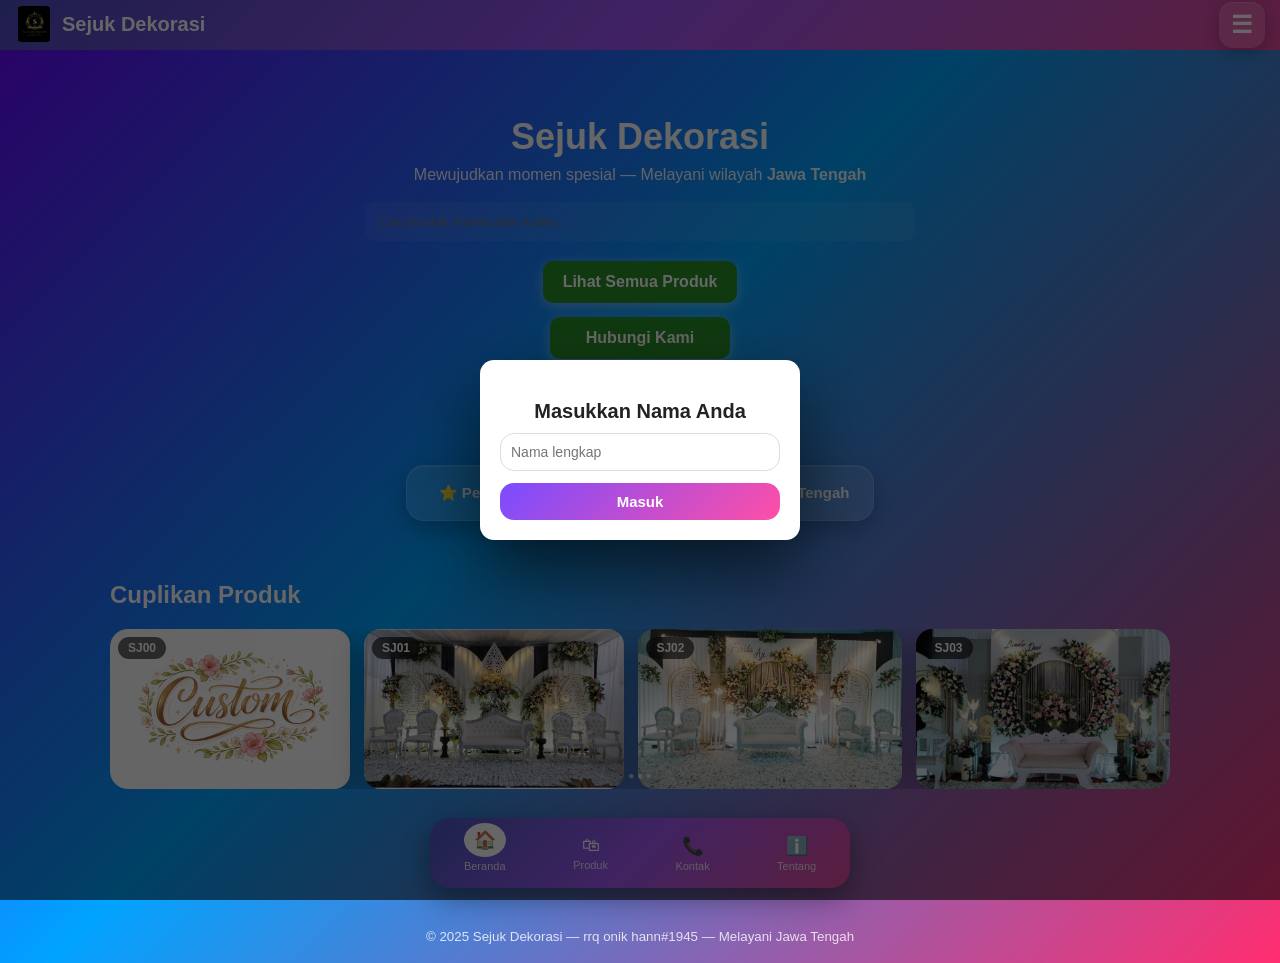
<file: index.html>
<!DOCTYPE html>
<html lang="id">
<head>
  <meta charset="utf-8" />
  <meta name="viewport" content="width=device-width,initial-scale=1" />
  <title>Sejuk Dekorasi - Beranda</title>
  <link rel="stylesheet" href="asset/style.css" />

  <!-- LOGIN NAMA STYLE -->
  <style>
    .login-overlay {
      position: fixed;
      inset: 0;
      background: rgba(0,0,0,.6);
      display: flex;
      align-items: center;
      justify-content: center;
      z-index: 99999;
    }

    .login-box {
      background: #fff;
      padding: 20px;
      width: 90%;
      max-width: 320px;
      border-radius: 14px;
      text-align: center;
    }

    .login-box h3 {
      margin-bottom: 10px;
    }

    .login-box input {
      width: 100%;
      padding: 10px;
      margin-bottom: 12px;
    }

    .login-box button {
      width: 100%;
      padding: 10px;
      cursor: pointer;
    }
  </style>
</head>

<body>

<!-- ================= LOGIN NAMA (WAJIB) ================= -->
<div id="loginNama" class="login-overlay">
  <div class="login-box">
    <h3>Masukkan Nama Anda</h3>
    <input type="text" id="namaUser" placeholder="Nama lengkap">
    <button id="loginBtn">Masuk</button>
  </div>
</div>

<!-- ================= TOPBAR ================= -->
<header class="topbar">
<div id="sidebar" class="sidebar">
  <a href="index.html">Beranda</a>
  <a href="produk.html">Produk</a>
  <a href="index/kontak.html">Kontak</a>
  <a href="index/tentang.html">Tentang</a>
</div>
  <button class="burger" onclick="toggleMenu()">☰</button>

  <div class="top-row">
    <div class="brand">
      <img src="asset/logo (1).png">
      <span>Sejuk Dekorasi</span>
    </div>
  </div>

</header>

<!-- ================= MAIN ================= -->
<main>
  <section class="hero">
    <h1>Sejuk Dekorasi</h1>
    <p>Mewujudkan momen spesial — Melayani wilayah <strong>Jawa Tengah</strong></p>

    <div class="hero-actions">
      <input id="homeSearch" class="search" placeholder="Cari produk (nama atau kode)..." />
      <a href="produk.html" class="btn btn-primary">Lihat Semua Produk</a>
       <a id="waGeneral" class="btn btn-primary" href="https://wa.me/6285229128758" target="_blank">Hubungi Kami</a>
    <a id="waGeneral" class="btn btn-primary" href="https://wa.me/62882006899424" target="_blank">Laporkan Bug/Masalah</a>

    </div>
  </section>
<div class="stats">
  <div class="stat-card">
    ⭐ Pelayanan Terbaik
  </div>

  <div class="stat-card">
    🚚 Melayani Jawa Tengah
  </div>
</div>
  <section class="container">
    <h2>Cuplikan Produk</h2>
    <div id="previewGrid" class="grid">
      <!-- diisi lewat JS -->
    </div>
  </section>
</main>

<!-- ================= FOOTER ================= -->
<footer class="footer">
  <small>© 2025 Sejuk Dekorasi — rrq onik hann#1945 — Melayani Jawa Tengah</small>
</footer>

<!-- ================= SCRIPT ================= -->
<script src="js/auth.js"></script>
<script src="js/app.js"></script>

<script>
  /* ===== LOGIN NAMA SIMPLE (KHUSUS PELANGGAN) ===== */
  document.addEventListener("DOMContentLoaded", () => {
    const overlay = document.getElementById("loginNama");
    const input = document.getElementById("namaUser");
    const btn = document.getElementById("loginBtn");

    const savedName = localStorage.getItem("namaUser");
    if (savedName) {
      overlay.style.display = "none";
      return;
    }

    btn.onclick = () => {
      const nama = input.value.trim();
      if (!nama) {
        alert("Nama wajib diisi");
        return;
      }
      localStorage.setItem("namaUser", nama);
      overlay.style.display = "none";
    };
  });

  /* ===== SIDEBAR ===== */
    
  /* ===== QUICK SEARCH ===== */
  document.getElementById('homeSearch').addEventListener('keydown', function(e){
    if(e.key === 'Enter'){
      const q = this.value.trim();
      if(q) location.href = 'produk.html?search=' + encodeURIComponent(q);
    }
  });

  /* ===== PREVIEW ===== */
  renderPreview();
  
function toggleMenu(){
  document.getElementById("sidebar").classList.toggle("active");
}
</script>

<nav class="bottom-nav">
  <a href="index.html" class="nav-item active">
    <span>🏠</span>
    <small>Beranda</small>
  </a>

  <a href="produk.html" class="nav-item">
    <span>🛍</span>
    <small>Produk</small>
  </a>

  <a href="index/kontak.html" class="nav-item">
    <span>📞</span>
    <small>Kontak</small>
  </a>

  <a href="index/tentang.html" class="nav-item">
    <span>ℹ️</span>
    <small>Tentang</small>
  </a>
</nav>
</body>
</html>
</file>
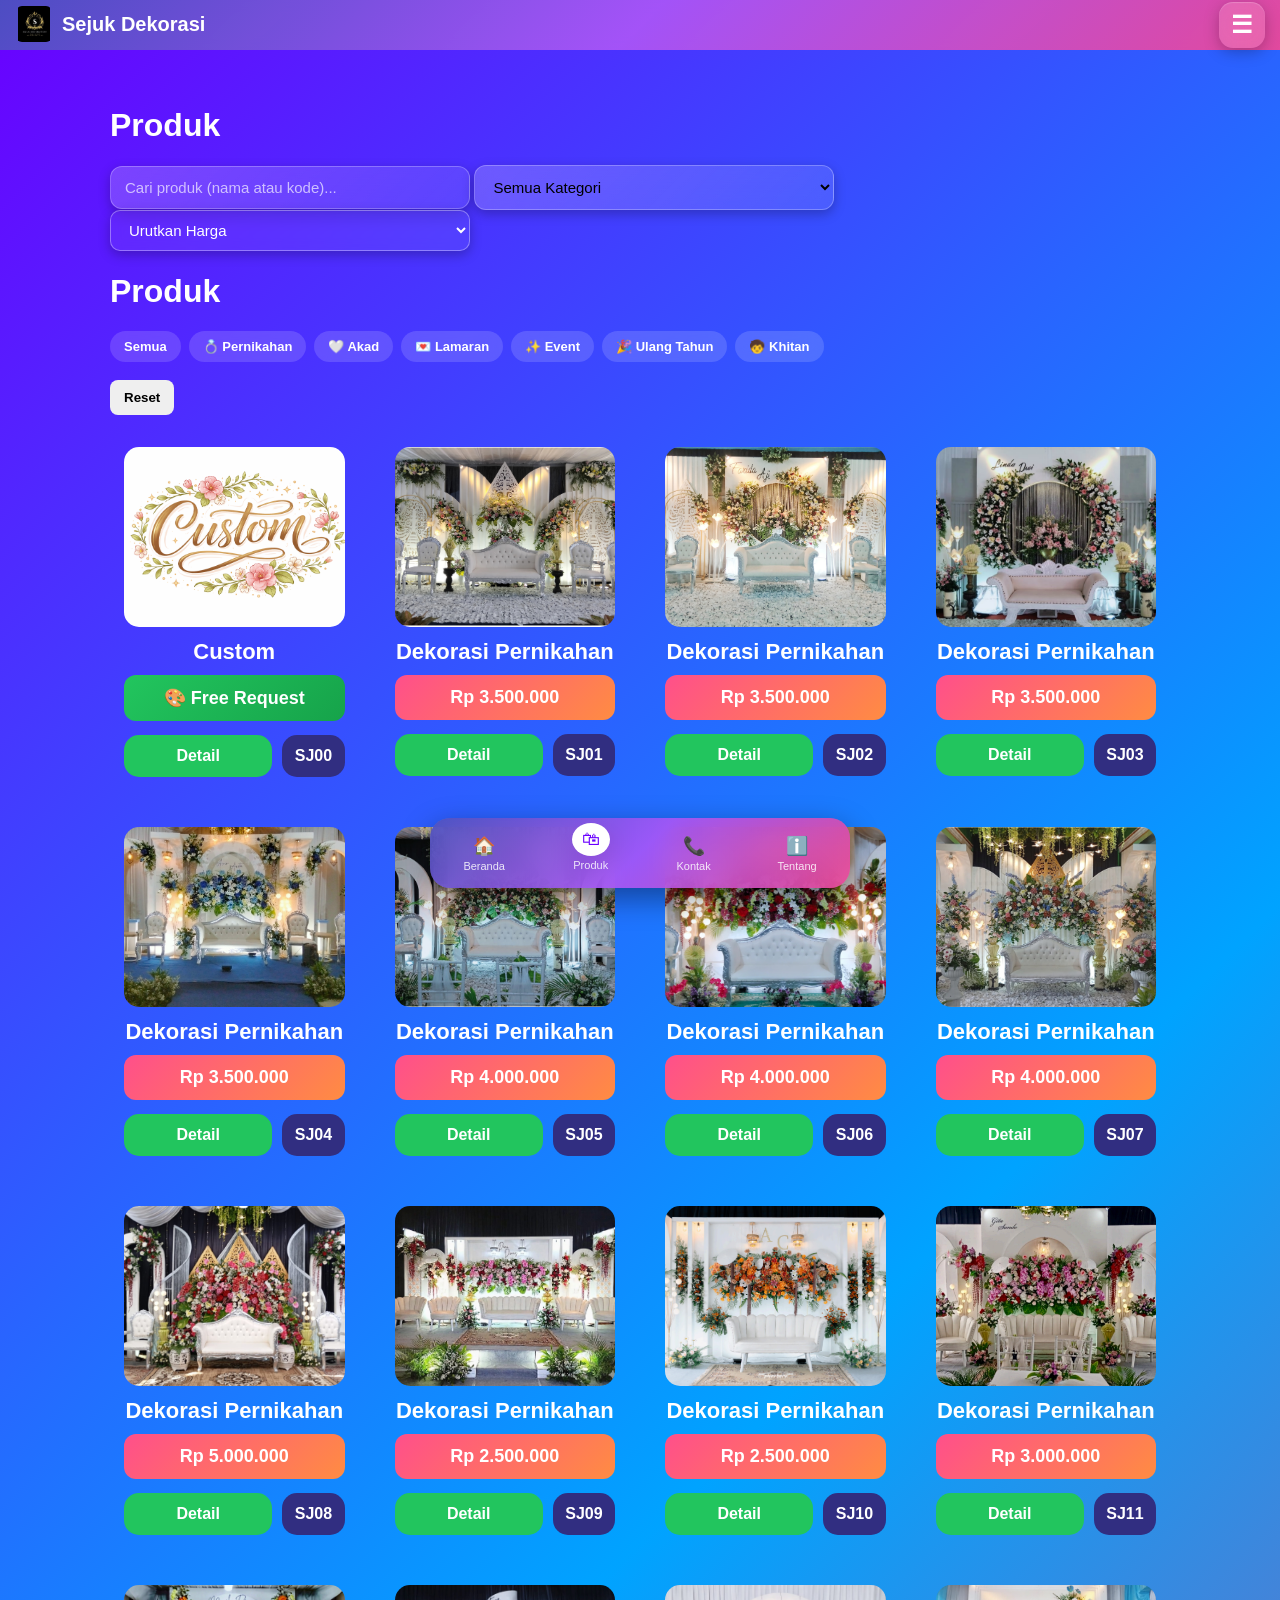
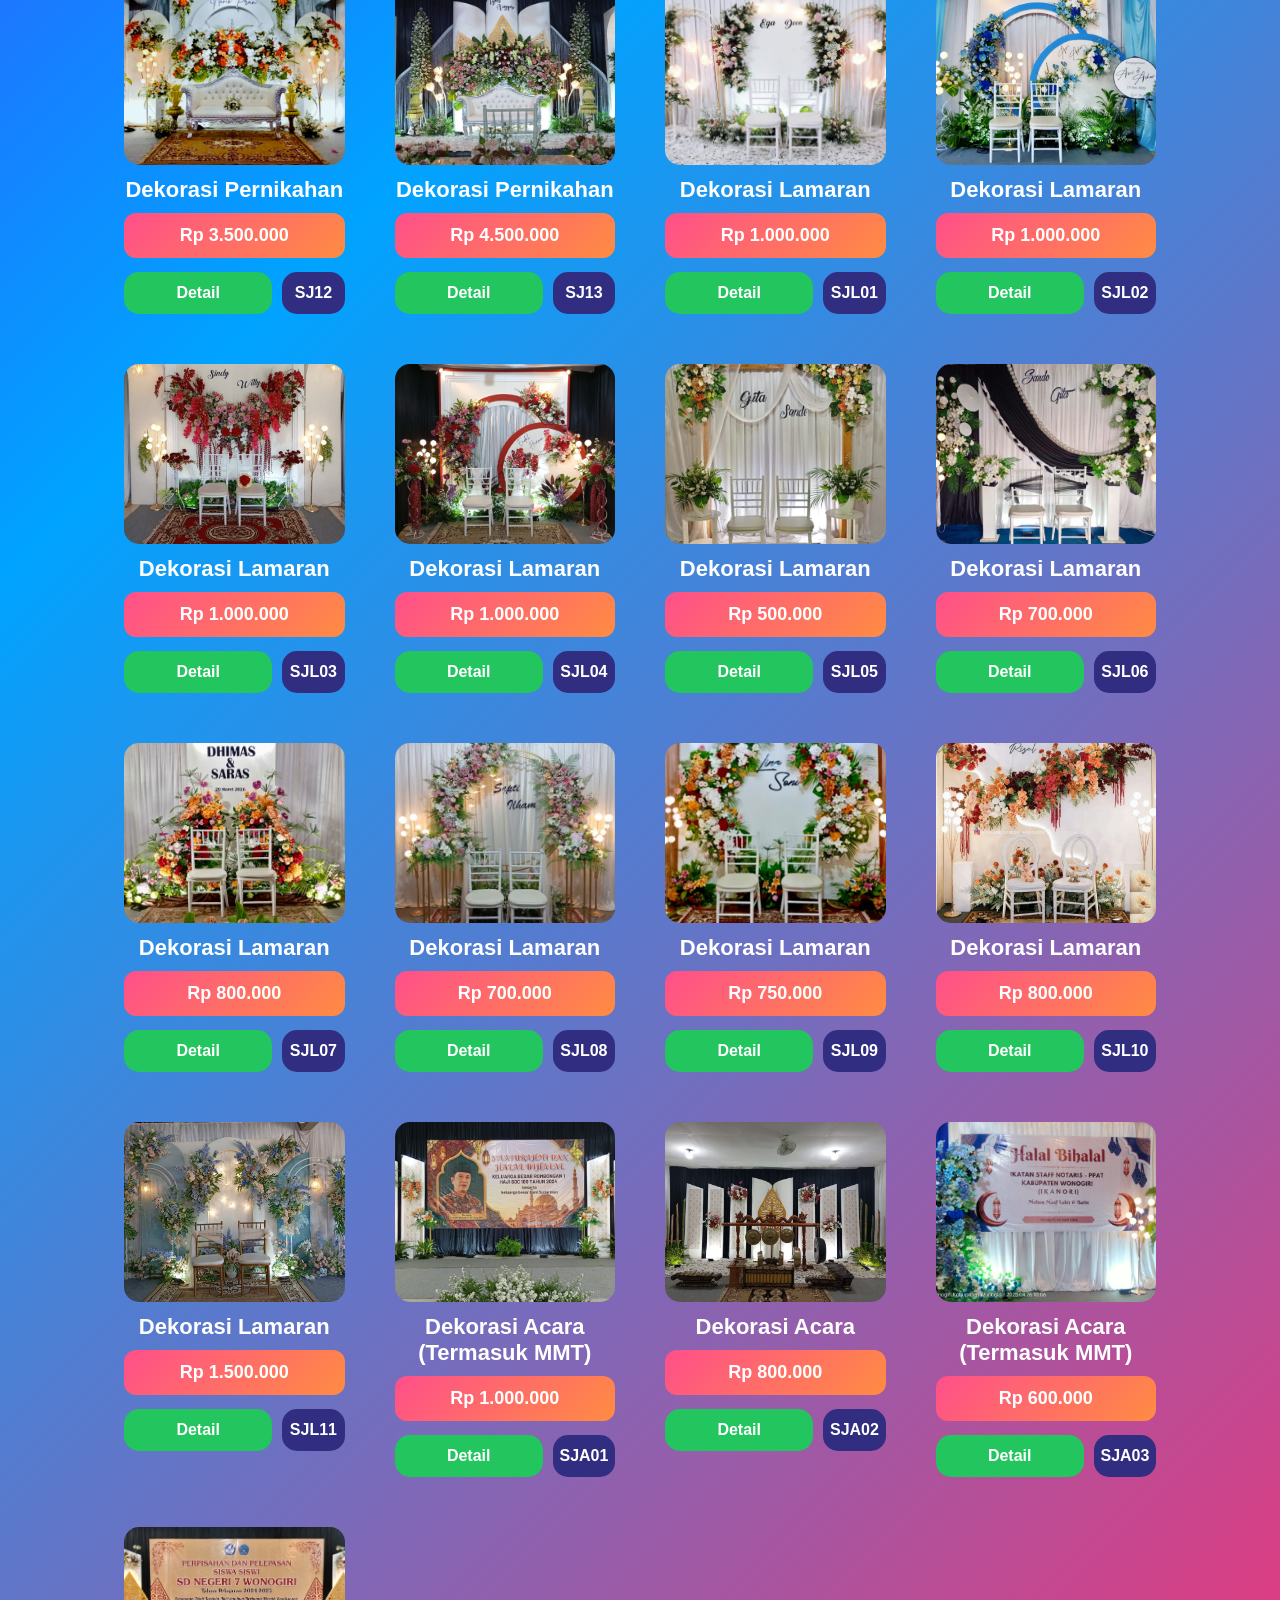
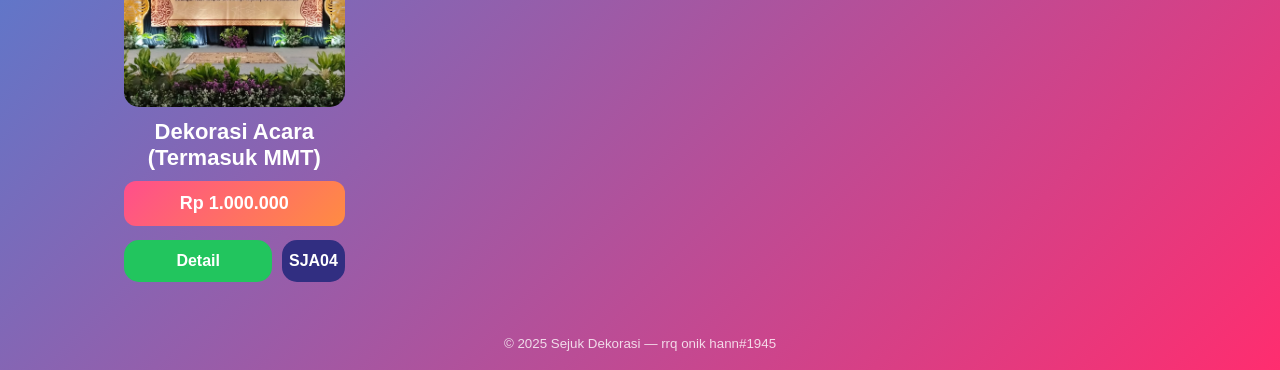
<file: produk.html>
<!DOCTYPE html>
<html lang="id">
<head>
  <meta charset="utf-8" />
  <meta name="viewport" content="width=device-width,initial-scale=1" />
  <title>Sejuk Dekorasi - Produk</title>
  <link rel="stylesheet" href="asset/style.css" />
</head>
<body>
<header class="topbar">
<div id="sidebar" class="sidebar">
  <a href="index.html">Beranda</a>
  <a href="produk.html">Produk</a>
  <a href="index/kontak.html">Kontak</a>
  <a href="index/tentang.html">Tentang</a>
</div>
  <button class="burger" onclick="toggleMenu()">☰</button>

  <div class="top-row">
    <div class="brand">
      <img src="asset/logo (1).png">
      <span>Sejuk Dekorasi</span>
    </div>
  </div>

</header>
  <!-- SIDEBAR -->
  

  <main class="container">
   <H1>ㅤ</H1>
  <h1>Produk</h1>

    <div class="controls">
      <input id="searchBox" class="control-input" placeholder="Cari produk (nama atau kode)..." />

      <select id="categoryFilter" class="control-select">
        <option value="">Semua Kategori</option>
        <option value="pernikahan">Pernikahan</option>
         <option value="aqiqah">Aqiqah</option>
         <option value="akad">Akad Nikah</option>
         <option value="lamaran">Lamaran</option>
         <option value="acara">Event</option>
          <option value="khitan">Khitan</option>
        <option value="ultah">Ulang Tahun</option>
        <option value="tasyakuran">Tasyakuran</option>
        <option value="lainnya">Lainnya</option>
      </select>
      <select id="sortPrice" class="control-select">
  <option value="">Urutkan Harga</option>
  <option value="asc">💸 Harga Terendah</option>
  <option value="desc">💎 Harga Tertinggi</option>
</select>
<h1>Produk</h1>
<div class="quick-category">
  <button data-kat="">Semua</button>
  <button data-kat="pernikahan">💍 Pernikahan</button>
  <button data-kat="akad">🤍 Akad</button>
  <button data-kat="lamaran">💌 Lamaran</button>
    <button data-kat="acara">✨ Event</button>
  <button data-kat="ultah">🎉 Ulang Tahun</button>
  <button data-kat="khitan">🧒 Khitan</button>
</div>

      <div class="controls-actions">
        <button id="clearFilters" class="btn ghost">Reset</button>
      </div>
    </div>

    <div id="produkGrid" class="grid">
      <!-- diisi oleh app.js -->
    </div>
  </main>

  <footer class="footer">
    <small>© 2025 Sejuk Dekorasi — rrq onik hann#1945</small>
  </footer>

  <script src="js/app.js"></script>
  <script>
  

document.addEventListener("DOMContentLoaded", () => {

  // ===== QUICK CATEGORY =====
  document.querySelectorAll(".quick-category button").forEach(btn => {
    btn.addEventListener("click", () => {

      // hapus active semua
      document.querySelectorAll(".quick-category button")
        .forEach(b => b.classList.remove("active"));

      // aktifkan yang diklik
      btn.classList.add("active");

      // ambil kategori
      const kat = btn.dataset.kat.toLowerCase();

      // set ke dropdown
      document.getElementById("categoryFilter").value = kat;

      // render ulang
      renderProducts();
    });
  });

});

    // DOM references
    const searchBox = document.getElementById('searchBox');
const categoryFilter = document.getElementById('categoryFilter');
const sortPrice = document.getElementById('sortPrice');
const clearBtn = document.getElementById('clearFilters');
    // bind events
    searchBox.addEventListener('input', ()=> renderProducts());
    categoryFilter.addEventListener('change', ()=> renderProducts());
    sortPrice.addEventListener('change', () => renderProducts());

   clearBtn.addEventListener('click', ()=>{
  searchBox.value = '';
  categoryFilter.value = '';
  sortPrice.value = '';

  document.querySelectorAll(".quick-category button")
    .forEach(b => b.classList.remove("active"));

  document.querySelector('.quick-category button[data-kat=""]')
    .classList.add("active");

  renderProducts();
});

    // prefill search if ada ?search=...
    const urlQ = new URLSearchParams(window.location.search).get('search');
    if(urlQ){
      searchBox.value = urlQ;
    }

    // initial render
    document.addEventListener('DOMContentLoaded', ()=> {
      renderProducts();
    });
    function toggleMenu(){
  document.getElementById("sidebar").classList.toggle("active");}
  </script>
</body>
<nav class="bottom-nav">
  <a href="index.html" class="nav-item">
    <span>🏠</span>
    <small>Beranda</small>
  </a>

  <a href="produk.html" class="nav-item active">
    <span>🛍</span>
    <small>Produk</small>
  </a>

  <a href="index/kontak.html" class="nav-item">
    <span>📞</span>
    <small>Kontak</small>
  </a>

  <a href="index/tentang.html" class="nav-item">
    <span>ℹ️</span>
    <small>Tentang</small>
  </a>
</nav>
</html>
</file>
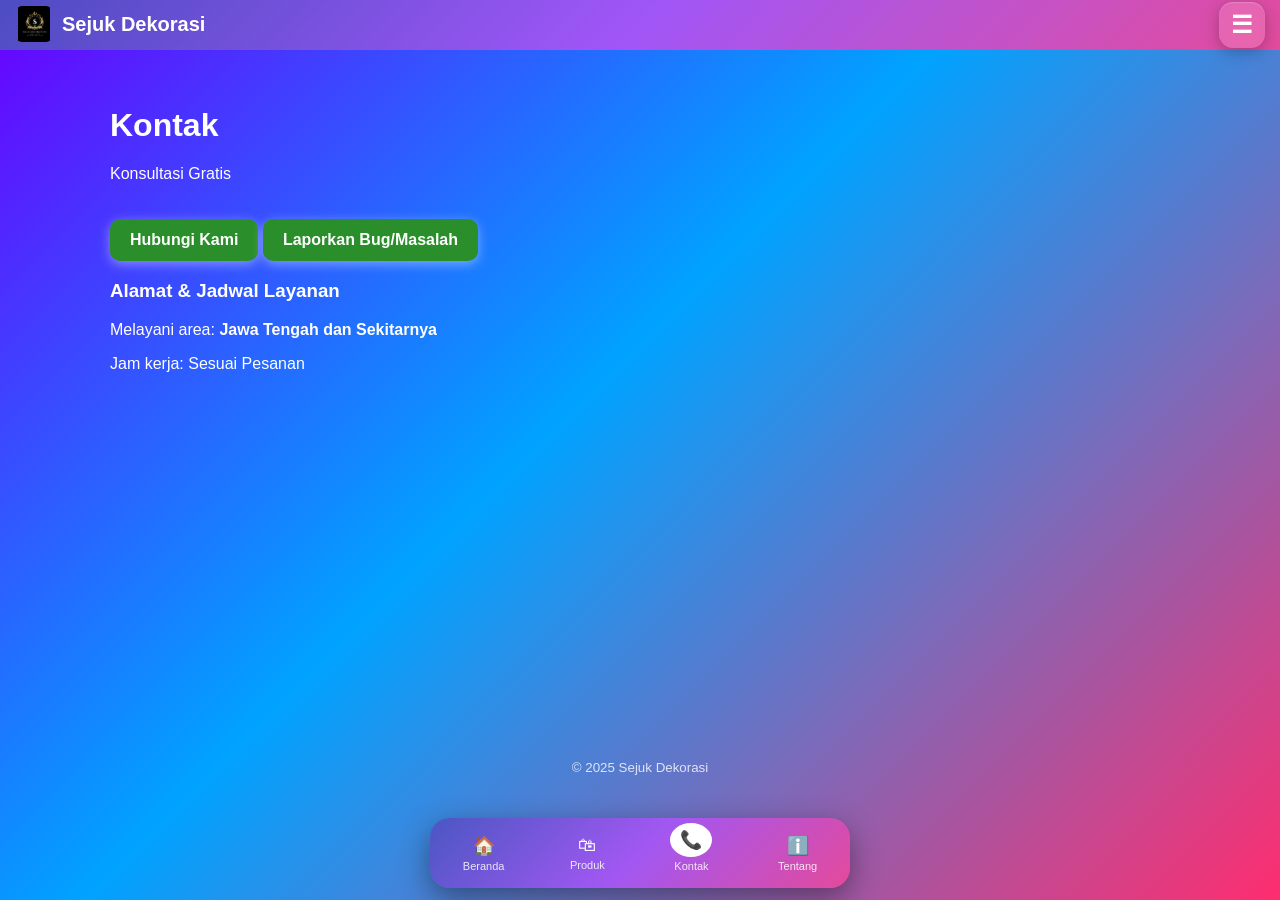
<file: index/kontak.html>
<!DOCTYPE html>
<html lang="id">
<head>
  <meta charset="utf-8" />
  <meta name="viewport" content="width=device-width,initial-scale=1" />
  <title>Kontak - Sejuk Dekorasi</title>
  <link rel="stylesheet" href="../asset/style.css" />
</head>
<body>
 <header class="topbar">
<div id="sidebar" class="sidebar">
  <a href="../index.html">Beranda</a>
  <a href="../produk.html">Produk</a>
  <a href="kontak.html">Kontak</a>
  <a href="tentang.html">Tentang</a>
</div>
  <button class="burger" onclick="toggleMenu()">☰</button>

  <div class="top-row">
    <div class="brand">
      <img src="../asset/logo (1).png">
      <span>Sejuk Dekorasi</span>
    </div>
  </div>

</header>


  <main class="container">
   <H1>ㅤ</H1>
  <h1>Kontak</h1>

    <p>Konsultasi Gratis </p>

    <a id="waGeneral" class="btn btn-primary" href="https://wa.me/6285229128758" target="_blank">Hubungi Kami</a>
    <a id="waGeneral" class="btn btn-primary" href="https://wa.me/62882006899424
      " target="_blank">Laporkan Bug/Masalah</a>

    <h3>Alamat & Jadwal Layanan</h3>
    <p>Melayani area: <strong>Jawa Tengah dan Sekitarnya</strong></p>
    <p>Jam kerja: Sesuai Pesanan</p>
  </main>

  <footer class="footer">
    <small>© 2025 Sejuk Dekorasi</small>
  </footer>

 <script>
  function toggleMenu(){
  document.getElementById("sidebar").classList.toggle("active");}
 </script>


</body>
<nav class="bottom-nav">
  <a href="../index.html" class="nav-item">
    <span>🏠</span>
    <small>Beranda</small>
  </a>

  <a href="../produk.html" class="nav-item">
    <span>🛍</span>
    <small>Produk</small>
  </a>

  <a href="kontak.html" class="nav-item active">
    <span>📞</span>
    <small>Kontak</small>
  </a>

  <a href="tentang.html" class="nav-item">
    <span>ℹ️</span>
    <small>Tentang</small>
  </a>
</nav>
</html>
</file>
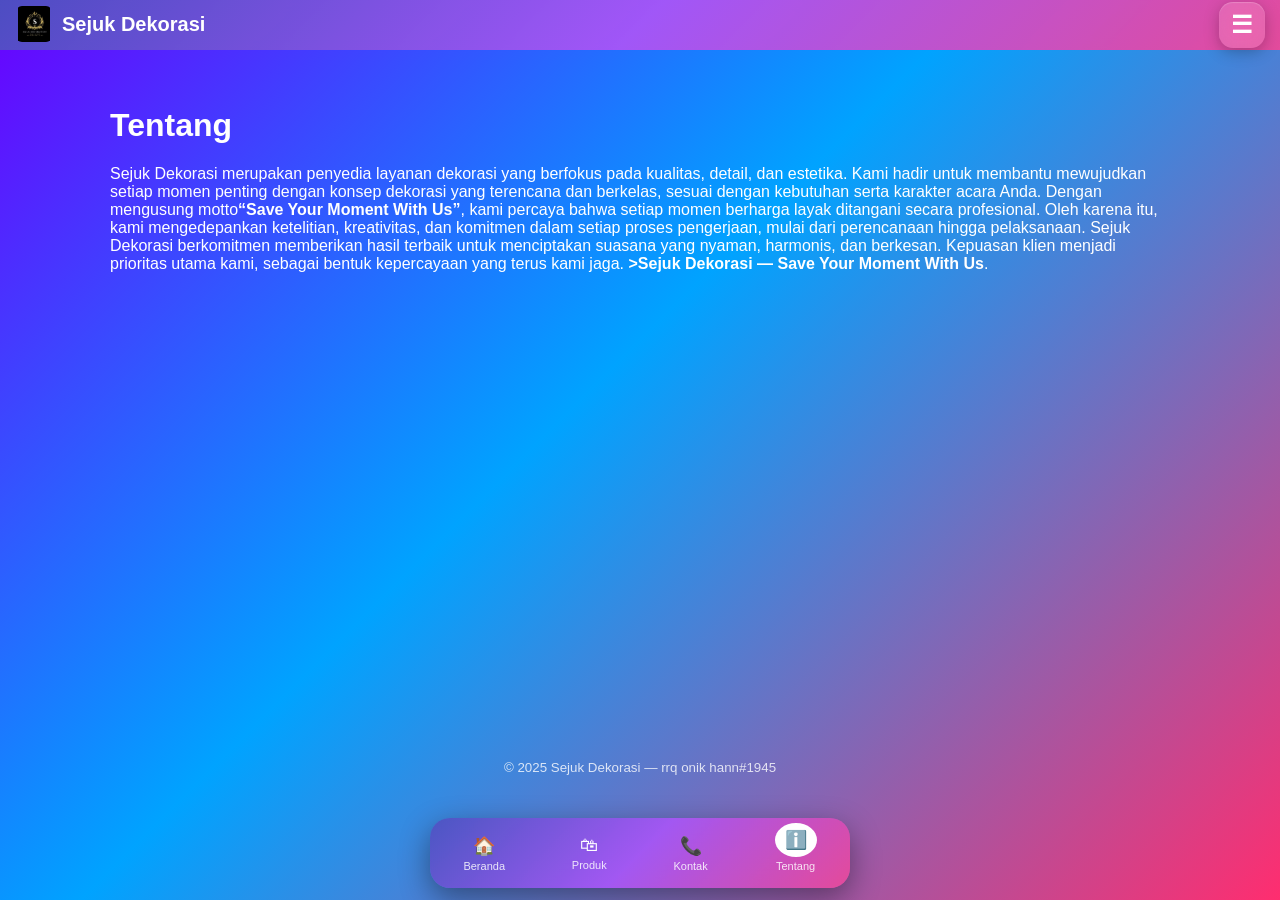
<file: index/tentang.html>
<!DOCTYPE html>
<html lang="id">
<head>
  <meta charset="utf-8" />
  <meta name="viewport" content="width=device-width,initial-scale=1" />
  <title>Tentang - Sejuk Dekorasi</title>
  <link rel="stylesheet" href="../asset/style.css" />
</head>
<body>
<header class="topbar">
<div id="sidebar" class="sidebar">
  <a href="../index.html">Beranda</a>
  <a href="../produk.html">Produk</a>
  <a href="kontak.html">Kontak</a>
  <a href="tentang.html">Tentang</a>
</div>
  <button class="burger" onclick="toggleMenu()">☰</button>

  <div class="top-row">
    <div class="brand">
      <img src="../asset/logo (1).png">
      <span>Sejuk Dekorasi</span>
    </div>
  </div>

</header>


  

  <main class="container">
    <H1>ㅤ</H1>
    <h1>Tentang</h1>
    <p>Sejuk Dekorasi merupakan penyedia layanan dekorasi yang berfokus pada kualitas, detail, dan estetika. Kami hadir untuk membantu mewujudkan setiap momen penting dengan konsep dekorasi yang terencana dan berkelas, sesuai dengan kebutuhan serta karakter acara Anda.
Dengan mengusung motto<strong>“Save Your Moment With Us”</strong>, kami percaya bahwa setiap momen berharga layak ditangani secara profesional. Oleh karena itu, kami mengedepankan ketelitian, kreativitas, dan komitmen dalam setiap proses pengerjaan, mulai dari perencanaan hingga pelaksanaan.
Sejuk Dekorasi berkomitmen memberikan hasil terbaik untuk menciptakan suasana yang nyaman, harmonis, dan berkesan. Kepuasan klien menjadi prioritas utama kami, sebagai bentuk kepercayaan yang terus kami jaga.
<strong>>Sejuk Dekorasi — Save Your Moment With Us</strong>.</p>
  </main>

  <footer class="footer">
    <small>© 2025 Sejuk Dekorasi — rrq onik hann#1945</small>
  </footer>

  <script>
    document.getElementById('burgerBtn').addEventListener('click', ()=>{
      document.getElementById('sidebar').classList.toggle('active');
    });
    function toggleMenu(){
  document.getElementById("sidebar").classList.toggle("active");}
  </script>
</body>
<nav class="bottom-nav">
  <a href="../index.html" class="nav-item">
    <span>🏠</span>
    <small>Beranda</small>
  </a>

  <a href="../produk.html" class="nav-item">
    <span>🛍</span>
    <small>Produk</small>
  </a>

  <a href="kontak.html" class="nav-item">
    <span>📞</span>
    <small>Kontak</small>
  </a>

  <a href="tentang.html" class="nav-item active">
    <span>ℹ️</span>
    <small>Tentang</small>
  </a>
</nav>
</html>
</file>
<file: asset/style.css>
/* style.css - Sejuk Dekorasi (futuristic gradient) */
/* style.css - Sejuk Dekorasi (futuristic gradient) */
:root{
  --bg1: #6a00ff;
  --bg2: #00a3ff;
  --bg3: #ff2d6f;
  --card: rgba(255,255,255,0.09);
  --glass: rgba(20,20,30,0.55);
  --accent: #ffffff;
}

*{box-sizing:border-box}
body{
  margin:0;
  font-family: Inter, "Poppins", Arial, sans-serif;
  background: linear-gradient(135deg, var(--bg1), var(--bg2) 45%, var(--bg3));
  color:var(--accent);
  min-height:100vh;
}
/* TOPBAR */
/* TOPBAR - diperbarui untuk safe-area (notch/statusbar) */
.topbar{
  position:fixed;
  top:0; left:0; right:0;
  height:50px;
  padding: calc(13px + env(safe-area-inset-top, 0px)) 16px 13px;
  display:flex;
  align-items:center;
  gap:12px;
  background: linear-gradient(90deg, rgba(0,0,0,0.25), rgba(0,0,0,0.18));
  backdrop-filter: blur(6px);
  z-index:999;
  -webkit-backdrop-filter: blur(6px);
}

main{
  padding-top: calc(60px + env(safe-area-inset-top, 0px) + 20px);
  padding-bottom:60px;
  min-height:calc(100vh - 160px);
}

.brand{font-weight:700; font-size:18px; margin-left:6px}
.right-actions{margin-left:auto; display:flex; gap:10px; align-items:center}
.link{color:rgba(255,255,255,0.9); font-size:14px}


/* SIDEBAR */
.sidebar{
  position:fixed;
  top:60px;
  left:-270px;
  width:270px;
  bottom:0;
  padding:18px 12px;
  background: linear-gradient(180deg, rgba(10,10,20,0.55), rgba(40,10,40,0.6));
  border-right:1px solid rgba(255,255,255,0.03);
  transition: left .35s ease;
  z-index:995;
}
.sidebar.active{ left:0 }

.sidebar a{
  display:block;
  padding:12px 14px;
  color:var(--accent);
  border-radius:8px;
  margin-bottom:8px;
  font-weight:600;
}
.sidebar a:hover{ background: rgba(255,255,255,0.04) }

.divider{height:1px; background: rgba(255,255,255,0.03); margin:12px 0}
.serv-info{ margin-top:16px; font-size:13px; opacity:0.9 }

/* container */
.container{ max-width:1100px; margin: auto; padding: 20px }

/* hero */
.hero{ text-align:center; padding:36px 18px 30px }
.hero h1{ font-size:36px; margin:0 0 8px }
.hero p{ opacity:0.95; margin:0 0 18px }
/* WRAPPER HERO */
.hero-actions{
  display:flex;
  flex-direction:column;
  align-items:center;
  gap:14px;
}

/* SEARCH */
.hero-actions .search{
  width:100%;
  max-width:550px;
}

/* GRUP TOMBOL */
.hero-actions a.btn{
  min-width:180px;
  text-align:center;
}

/* BARIS TOMBOL */
.hero-actions{
  --btn-gap:10px;
}

.hero-actions > a{
  display:inline-flex;
  justify-content:center;
  align-items:center;
}

/* DESKTOP */
@media (min-width:768px){

  .hero-actions{
    max-width:700px;
    margin:auto;
  }

  .hero-actions .search{
    width:100%;
  }

  .hero-actions a.btn{
    display:inline-flex;
  }

  .hero-actions{
    position:relative;
  }

  .hero-actions a:nth-of-type(1),
  .hero-actions a:nth-of-type(2),
  .hero-actions a:nth-of-type(3){
    margin:0 5px;
  }

  .hero-actions .search{
    margin-bottom:6px;
  }
}

/* BIKIN TOMBOL JEJER */
.hero-actions{
  display:flex;
  flex-wrap:wrap;
  justify-content:center;
}

.hero-actions input{
  flex-basis:100%;
}

.hero-actions a{
  flex:0 1 auto;
}

/* HP */
@media (max-width:767px){

  .hero-actions a.btn{
    width:100%;
    max-width:300px;
  }

}
.search{ padding:12px 14px; width:360px; max-width:90%; border-radius:10px; border:none; outline:none; background: rgba(255,255,255,0.06); color:var(--accent) }
.btn{ padding:10px 14px; border-radius:8px; border:none; cursor:pointer; font-weight:700 }
.btn-primary{ background: #fff; color:#5b00e6 }

/* grid produk */
.grid{
  display:grid;
  grid-template-columns: repeat(auto-fill, minmax(220px, 1fr));
  gap:22px;
  margin-top:18px;
}

.card{
  background: var(--card);
  border-radius:14px;
  overflow:hidden;
  transition: transform .22s ease, box-shadow .22s ease;
  box-shadow: 0 6px 18px rgba(0,0,0,0.2);
}
.card:hover{ transform: translateY(-8px); box-shadow: 0 20px 35px rgba(0,0,0,0.35) }

.card img{ width:100%; height:170px; object-fit:cover; display:block }
.card .meta{ padding:20px 18px }
.card h3{ margin:0 0 6px; font-size:16px }
.card p{ margin:0; opacity:0.9; font-size:14px }
.kode{ margin-top:15px; font-weight:700; color: #ffd; font-size:13px }

/* detail */
.detail-img {
  width: 100%;
  height: auto;
  max-height: 500px; /* optional biar ga kepanjangan */
  object-fit: contain;
  border-radius: 16px;
}
.detail-box{ background: var(--card); padding:40px; border-radius:12px }

/* admin */
.input{ width:100%; padding:10px 12px; border-radius:8px; border:none; margin:6px 0; background: rgba(255,255,255,0.04); color:var(--accent) }
textarea.input{ resize:vertical }

.admin-card{ background: rgba(255,255,255,0.03); padding:10px; border-radius:8px; margin-bottom:10px }

/* footer */
.footer{
  text-align:center;
  padding:18px 12px;
  color: rgba(255,255,255,0.8)
}

/* responsive */
@media (max-width:700px){
  .sidebar{ width:100%; left:-100% }
  .sidebar.active{ left:0; }
  .brand{ font-size:16px }
  .hero h1{ font-size:28px }
  .grid{ grid-template-columns: repeat(auto-fill, minmax(160px,1fr)) }
}

/* request textarea */
#reqBox {
  width: 100%;
  min-height: 90px;
  padding: 10px;
  border: 1px solid #b2b2b2;
  border-radius: 8px;
  font-size: 14px;
  resize: vertical;
  background: #fafafa;
  transition: border-color 0.2s, box-shadow 0.2s;
}

.req-label {
  font-weight: bold;
  margin-bottom: 5px;
  display: block;
}

/* Box Tipe Bunga */
.tipe-box {
  padding: 10px;
  border-radius: 10px;
  color: white;
  font-size: 14px;
  background: linear-gradient(135deg, #7b2ff7, #1b8cf2, #ff2f56);
  background-size: 200% 200%;
  animation: gradientMove 5s ease infinite;
}

@keyframes gradientMove {
  0% { background-position: 0% 50%; }
  50% { background-position: 100% 50%; }
  100% { background-position: 0% 50%; }
}

.detail-box {
  background: linear-gradient(135deg, #7f00ff, #0084ff, #ff0040);
  padding: 20px;
  border-radius: 15px;
  color: white;
  box-shadow: 0 4px 20px rgba(0,0,0,0.25);
}

.tipe-box label {
  font-size: 15px;
  opacity: 0.9;
  cursor: pointer;
}

.label-bold {
  display: block;
  font-weight: bold;
  margin-top: 12px;
  margin-bottom: 4px;
}

.tipe-box input {
  margin-right: 6px;
  transform: scale(1.2);
}

.btn-primary {
  background: #ffffff;
  color: #000;
  padding: 12px 20px;
  border-radius: 12px;
  font-weight: bold;
  display: inline-block;
  margin-top: 20px;
  text-decoration: none;
  box-shadow: 0 3px 12px rgba(255,255,255,0.4);
}

/* Kategori Style */
.select {
  background: linear-gradient(135deg, #ffffff33, #ffffff18);
  border: 1px solid #ffffff55;
  color: #fff;
  padding: 10px 14px;
  border-radius: 10px;
  backdrop-filter: blur(10px);
  -webkit-backdrop-filter: blur(10px);
  font-size: 15px;
  box-shadow: 0 4px 10px rgba(0,0,0,0.15);
  appearance: none;
  outline: none;
  transition: 0.25s ease;
  background-image: url("data:image/svg+xml;charset=UTF-8,%3csvg xmlns='http://www.w3.org/2000/svg' width='24' height='24' fill='white'%3e%3cpath d='M7 10l5 5 5-5H7z'/%3e%3c/svg%3e");
  background-repeat: no-repeat;
  background-position: right 12px center;
  background-size: 18px;
}

.select:hover { border-color: #ffffff88; }
.select:focus { border-color: #fff; box-shadow: 0 0 0 3px #ffffff40; }

/* LOGIN PAGE */
.login-page {
  margin: 0;
  padding: 0;
  height: 100vh;
  display: flex;
  justify-content: center;
  align-items: center;
  font-family: 'Poppins', sans-serif;
  background: linear-gradient(
    135deg,
    rgba(128, 0, 255, 0.8),
    rgba(0, 102, 255, 0.8),
    rgba(255, 0, 102, 0.8)
  );
  background-size: 300% 300%;
  animation: bg-move 10s ease infinite;
}

@keyframes bg-move {
  0% { background-position: 0% 50%; }
  50% { background-position: 100% 50%; }
  100% { background-position: 0% 50%; }
}

.login-page .auth-box {
  width: 330px;
  padding: 25px;
  border-radius: 15px;
  background: rgba(255, 255, 255, 0.12);
  backdrop-filter: blur(10px);
  -webkit-backdrop-filter: blur(10px);
  box-shadow: 0 8px 25px rgba(0,0,0,0.2);
  color: white;
  text-align: center;
}

.login-page .auth-box h2 {
  margin-bottom: 18px;
  font-size: 24px;
  font-weight: 600;
}

.login-page .auth-box input {
  width: 100%;
  padding: 10px;
  margin: 8px 0;
  border-radius: 8px;
  border: none;
  outline: none;
  font-size: 15px;
  background: rgba(255,255,255,0.2);
  color: white;
}

.login-page .auth-box input::placeholder {
  color: rgba(255,255,255,0.75);
}

.login-page .btn-primary {
  width: 100%;
  padding: 12px;
  margin-top: 10px;
  border: none;
  border-radius: 8px;
  cursor: pointer;
  font-size: 16px;
  font-weight: 600;
  background: rgba(255, 255, 255, 0.25);
  color: white;
  transition: 0.3s ease;
}

.login-page .btn-primary:hover {
  background: rgba(255, 255, 255, 0.4);
}

.login-page a {
  color: #eee;
  text-decoration: underline;
}

.login-page .muted {
  font-size: 13px;
  opacity: 0.7;
  margin-top: 10px;
}

/* FILTER HARGA */
.price-filter-box {
  display: flex;
  gap: 12px;
  align-items: center;
  margin-top: 12px;
  flex-wrap: wrap;
}

.price-input {
  width: 140px;
  padding: 10px 14px;
  border-radius: 10px;
  border: none;
  outline: none;
  font-size: 15px;
  color: #fff;
  background: linear-gradient(135deg, #ffffff33, #ffffff18);
  backdrop-filter: blur(10px);
  -webkit-backdrop-filter: blur(10px);
  border: 1px solid #ffffff44;
  transition: 0.25s ease;
}

.price-input::placeholder { color: #ffffffaa; }
.price-input:focus { border-color:#fff; box-shadow:0 0 0 3px #ffffff40; }

/* SEARCH BAR */
.control-input {
  width: 360px;
  max-width: 90%;
  padding: 12px 14px;
  background: linear-gradient(135deg, #ffffff33, #ffffff18);
  border: 1px solid #ffffff44;
  border-radius: 12px;
  color: #fff;
  font-size: 15px;
  outline: none;
  backdrop-filter: blur(10px);
  -webkit-backdrop-filter: blur(10px);
  box-shadow: 0 4px 12px rgba(0,0,0,0.25);
  transition: 0.25s ease, border-color 0.25s ease;
}

.control-input::placeholder { color:#ffffffaa; }
.control-input:focus {
  border-color:#fff;
  box-shadow:0 0 0 3px #ffffff40, 0 4px 14px rgba(0,0,0,0.35);
  transform: translateY(-1px);
}

.control-select {
  width: 360px;
  max-width: 90%;
  padding: 12px 14px;
  background: linear-gradient(135deg, #ffffff33, #ffffff18);
  border: 1px solid #ffffff44;
  border-radius: 12px;
  color: black;
  font-size: 15px;
  outline: none;
  backdrop-filter: blur(10px);
  -webkit-backdrop-filter: blur(10px);
  box-shadow: 0 4px 12px rgba(0,0,0,0.25);
  transition: 0.25s ease, border-color 0.25s ease;
}

.control-select:focus {
  border-color:#fff;
  box-shadow:0 0 0 3px #ffffff40, 0 4px 14px rgba(0,0,0,0.35);
  transform: translateY(-1px);
}

/* ======== DISKON (KODE PENTING) ======== */
.harga-coret {
  text-decoration: line-through;
  opacity: 0.6;
  margin-left: 6px;
  font-size: 13px;
}

.harga-diskon {
  color: #ff2d6f;
  font-weight: 700;
}
.card {
  position: relative; /* WAJIB supaya tag diskon bisa jadi anaknya */
}

.tag-diskon {
  position: absolute;
  top: 10px;
  left: 10px;
  background: #ff2d6f;
  color: white;
  padding: 4px 8px;
  border-radius: 6px;
  font-size: 13px;
  font-weight: bold;
  box-shadow: 0 4px 10px rgba(0,0,0,0.3);
}
 

.promo-box {
  margin-top: 18px;
  padding: 12px;
  background: rgba(255,255,255,0.08);
  border-radius: 10px;
  border: 1px solid rgba(255,255,255,0.1);
}

.promo-title {
  margin-bottom: 8px;
  font-size: 17px;
  font-weight: bold;
}

.promo-input {
  margin-top: 10px;
  display: flex;
  gap: 8px;
}

.promo-input input {
  flex: 1;
  padding: 10px;
  border: 1px solid rgba(255,255,255,0.2);
  background: rgba(255,255,255,0.08);
  border-radius: 6px;
  color: #fff;
}

.promo-input button {
  background: #26c281;
  padding: 10px 14px;
  border-radius: 6px;
  color: #fff;
  border: none;
  cursor: pointer;
  font-weight: bold;
}

.promo-input button:hover {
  background: #1ba56a;
}

.promo-valid {
  margin-top: 10px;
  padding: 10px;
  border-radius: 8px;
  background: rgba(60,255,100,0.15);
  border: 1px solid rgba(60,255,100,0.4);
  color: #5fffa3;
  font-size: 14px;
}

.promo-invalid {
  margin-top: 10px;
  padding: 10px;
  border-radius: 8px;
  background: rgba(255,60,60,0.15);
  border: 1px solid rgba(255,80,80,0.4);
  color: #ff6e6e;
  font-size: 14px;
}

/* Harga setelah promo */


/* ===================== ADMIN PROMO ===================== */

.admin-card {
  background: rgba(255,255,255,0.06);
  padding: 12px;
  border-radius: 10px;
  margin-bottom: 10px;
  border: 1px solid rgba(255,255,255,0.07);
}

.admin-card button {
  margin-right: 6px;
}

.btn-mini {
  padding: 5px 10px !important;
  font-size: 12px !important;
  border-radius: 5px;
}
/* ================================
   PERBAIKAN STYLE HARGA & DISKON
================================*/

/* Wrapper kartu produk */

/* Harga normal */
.price {
  font-size: 20px;
  font-weight: bold;
  color: #4dff88;
  margin-top: 3px;
}

/* Harga coret */
.old-price {
  font-size: 15px;
  color: #ff8080;
  text-decoration: line-through;
  opacity: 0.8;
}

/* Label diskon di pojok kiri */
.btn{
    text-align:center;
}
.reqBox,.tipe-bunga,.item-tambahan{
    background: linear-gradient(135deg, #7f00ff, #005eff, #ff0033);
    padding: 12px;
    border-radius: 12px;
    color: white;
    font-weight: 500;
    margin-top: 12px;
    box-shadow: 0 4px 8px rgba(0,0,0,0.25);
}
textarea{
    background: linear-gradient(135deg, #7f00ff, #005eff, #ff0033);
    padding: 20px 40px;         /* lebih kecil dari reqBox */
    border-radius: 8px;        /* lebih kecil */
    color: white;
    font-weight: 500;
    margin-top: 8px;
    box-shadow: 0 3px 6px rgba(0,0,0,0.2);
    border: none;
    outline: none;
    width: 100%;
    box-sizing: border-box;
}
.discount-tag {
  display: inline-block;
  margin-left: 6px;
  padding: 2px 7px;
  background: linear-gradient(45deg, #ff005b, #ff7b00);
  color: #fff;
  font-size: 11px;
  font-weight: bold;
  border-radius: 6px;
  vertical-align: middle;
}
.detail-container,
.product-detail,
#detailBox {
  margin-top: 90px; /* sesuaikan tinggi headermu */
}
.detail-img-box img {
  width: 100%;
  max-width: 380px;     /* batas maksimal lebar */
  max-height: 380px;    /* batas maksimal tinggi */
  object-fit: cover;
  display: block;
  margin: auto;
  border-radius: 12px;

  background: linear-gradient(135deg, #6a11cb, #2575fc, #ff0044);
  box-shadow: 0 0 18px rgba(0,0,0,0.25);
}

.detail-img-box img {
  width: 100%;
  display: block;
  border-radius: 12px;
}

.price-frame {
  position: absolute;
  bottom: 10px;
  right: 10px;
  padding: 8px 12px;
  border-radius: 10px;
  background: rgba(0,0,0,0.65);
  color: #fff;
  font-size: 14px;
  text-align: right;
}

.price-frame .old {
  text-decoration: line-through;
  opacity: 0.7;
  font-size: 13px;
}

.price-frame .new {
  font-weight: bold;
  font-size: 16px;
  color: #ffdf5c;
}
/* Kotak pilihan diskon admin */
.diskon-box {
  margin-top: 15px;
  padding: 12px 14px;
  border-radius: 10px;

  /* Gradasi lembut ungu → biru → merah */
  background: linear-gradient(135deg,
    rgba(128, 0, 255, 0.35),
    rgba(0, 102, 255, 0.35),
    rgba(255, 0, 85, 0.35)
  );

  color: #fff;
  border: 1px solid rgba(255, 255, 255, 0.25);
  backdrop-filter: blur(6px);
}

/* Label judul */
.diskon-box label b {
  font-size: 15px;
  color: #fff;
  display: block;
  margin-bottom: 6px;
}

/* Radio button & teks */
.diskon-box input[type="radio"] {
  transform: scale(1.1);
  margin-right: 6px;
}

/* Teks opsi */
.diskon-box label {
  color: #fff;
  font-size: 14px;
  cursor: pointer;
}
.total-bayar-box {
  margin-top: 15px;
  padding: 15px;
  border-radius: 12px;
  background: #f8f8f8;
  display: flex;
  justify-content: space-between;
  align-items: center;
  box-shadow: 0 2px 6px rgba(0,0,0,0.1);
  font-size: 16px;
  font-weight: 600;
}

.total-bayar-label {
  color: #444;
}

.total-bayar-angka {
  color: #2b8a3e;
  font-size: 18px;
  font-weight: 700;
}
/* COUNTDOWN PROMO */
#countdownTimer {
  margin-top: 6px;
  font-size: 0.95em;
  font-weight: 600;
  color: #ff3b3b;
  background: rgba(255, 0, 0, 0.08);
  padding: 6px 10px;
  border-radius: 6px;
  display: inline-block;
}
/* Modal - elegant */
/* ============================================================
   MODAL GLOBAL THEME — GRADIENT BLUE → PURPLE → RED
   ============================================================ */
.modal-overlay {
  position: fixed;
  top: 0;
  left: 0;
  width: 100%;
  height: 100%;
  display: none;
  align-items: center;
  justify-content: center;

  /* gradasi background */
  background: linear-gradient(
    135deg,
    rgba(0, 102, 255, 0.45) 0%,    /* biru */
    rgba(147, 0, 255, 0.45) 50%,   /* ungu */
    rgba(255, 0, 95, 0.45) 100%    /* merah */
  );

  backdrop-filter: blur(10px);    /* efek blur */
  -webkit-backdrop-filter: blur(10px);

  opacity: 0;
  transition: opacity .25s ease;
  z-index: 99999;
}

.modal-overlay.open {
  opacity: 1;
}

/* CARD UTAMA */
.modal-card {
  background: #ffffff;
  width: 92%;
  max-width: 420px;
  border-radius: 18px;
  padding: 20px;
  box-shadow: 0 10px 40px rgba(0,0,0,0.3);

  transform: translateY(40px) scale(.96);
  opacity: 0;
  transition: .25s ease;
}

.modal-overlay.open .modal-card {
  transform: translateY(0) scale(1);
  opacity: 1;
}

/* CLOSE BUTTON */
.modal-close {
  position: absolute;
  top: 12px;
  right: 16px;
  font-size: 26px;
  font-weight: bold;
  background: transparent;
  border: none;
  cursor: pointer;
  color: #555;
  transition: .2s;
}

.modal-close:hover {
  color: #000;
}

/* ACTION BUTTONS */
.modal-actions {
  margin-top: 14px;
  display: flex;
  justify-content: flex-end;
  gap: 10px;
}

.modal-actions .btn {
  padding: 9px 18px;
  border-radius: 10px;
  border: none;
  cursor: pointer;
}

/* PRIMARY BUTTON */
.btn-primary {
  background: #2a8f2a;
  color: white;
  font-weight: 600;
  border-radius: 10px;
  padding: 12px 20px;
}

.btn-primary:hover {
  background: #237a23;
}
/* ============================================================ */
/*  MODAL — OVERLAY GRADIENT FIX (ANTI TERTIMPA CSS LAIN)       */
/* ============================================================ */

#orderModal {
  position: fixed !important;
  top: 0 !important;
  left: 0 !important;
  width: 100% !important;
  height: 100% !important;

  display: none;
  align-items: center;
  justify-content: center;

  background: linear-gradient(
    135deg,
    rgba(0, 102, 255, 0.55) 0%,
    rgba(147, 0, 255, 0.55) 50%,
    rgba(255, 0, 95, 0.55) 100%
  ) !important;

  backdrop-filter: blur(12px) !important;
  -webkit-backdrop-filter: blur(12px) !important;

  z-index: 999999 !important;
  opacity: 0;
  transition: opacity .25s ease;
}

#orderModal.open {
  opacity: 1 !important;
}

/* CARD */
#orderModal .modal-card {
  background: #ffffff !important;
  border-radius: 18px;
  padding: 20px;
  width: 92%;
  max-width: 420px;

  box-shadow: 0 10px 50px rgba(0,0,0,0.35);

  transform: translateY(40px) scale(.96);
  opacity: 0;
  transition: .25s ease;
}

#orderModal.open .modal-card {
  transform: translateY(0) scale(1);
  opacity: 1;
}

/* CLOSE BUTTON */
#orderModal .modal-close {
  position: absolute;
  top: 12px;
  right: 16px;
  font-size: 26px;
  font-weight: bold;
  background: none;
  border: none;
  cursor: pointer;
}

/* Action buttons */
#orderModal .modal-actions {
  margin-top: 14px;
  display: flex;
  justify-content: flex-end;
  gap: 10px;
}
/* COUNTDOWN DISKON ADMIN / PROMO */.deadline-countdown {
  margin-top: 6px;
  font-size: 0.9rem;
  padding: 6px 10px;
  border-radius: 8px;
  background: rgba(255, 0, 80, 0.25);
  color: #fff;
  font-weight: 600;
  text-align: center;
  backdrop-filter: blur(4px);
}

/* SMALL TIMER (PROMO) */
.promo-timer {
  display: block;
  margin-top: 4px;
  font-size: 0.85rem;
  font-weight: bold;
  color: #ffeb77;
  }
  /* =======================
   MULTI IMAGE SLIDER
   ======================= */
/* ================================
   SORTIR HARGA (TERMURAH / TERMAHAL)
   ================================ */
#sortPrice {
  padding: 10px 14px;
  border-radius: 10px;
  border: 1px solid rgba(255,255,255,0.35);
  background: rgba(255,255,255,0.06);
  color: #fff;
  backdrop-filter: blur(6px);
  transition: 0.25s ease;
  cursor: pointer;
}

/* hover */
#sortPrice:hover {
  background: rgba(255,255,255,0.12);
  border-color: rgba(255,255,255,0.6);
}

/* focus */
#sortPrice:focus {
  outline: none;
  border-color: #00e5ff;
  background: rgba(255,255,255,0.18);
}

/* isi tampilan option dropdown */
#sortPrice option {
  color: #000;
  background: #fff;
  font-weight: 500;
}

/* RESPONSIVE FIX */
@media (max-width: 600px) {
  #sortPrice {
    width: 100%;
    margin-top: 10px;
  }
  .topbar .brand .logo{
  width: 20px !important;
  height: 20px !important;
  border-radius: 50% !important;
  object-fit: cover !important;
  display: block;
}
@media (max-width:700px){
  .topbar .brand .logo{
    width: 16px !important;
    height: 16px !important;
  }
}
.wa-float{
  position: fixed;
  right: 18px;
  bottom: 18px;
  width: 52px;
  height: 52px;
  border-radius: 50%;
  background: #25D366;
  display: flex;
  align-items: center;
  justify-content: center;
  box-shadow: 0 6px 18px rgba(0,0,0,0.35);
  z-index: 9999;
}

.wa-float img{
  width: 28px;
  height: 28px;
  object-fit: contain;
}
@media (max-width:700px){
  .wa-float{
    width: 46px;
    height: 46px;
  }
  .wa-float img{
    width: 24px;
    height: 24px;
  }
}
.kode-produk{
  font-size: 12px;
  opacity: 0.8;
  margin: 6px 0;
}
/* ===== MODAL CART ===== */
.modal-overlay {
  position: fixed;
  inset: 0;
  background: rgba(0,0,0,0.5);
  display: flex;
  align-items: center;
  justify-content: center;
  z-index: 9999;
}

.modal-card {
  background: #fff;
  padding: 20px;
  border-radius: 12px;
  width: 90%;
  max-width: 420px;
  box-shadow: 0 10px 30px rgba(0,0,0,0.25);
  animation: pop .2s ease;
}

.modal-close {
  position: absolute;
  right: 12px;
  top: 8px;
  background: none;
  border: none;
  font-size: 22px;
  cursor: pointer;
}

@keyframes pop {
  from { transform: scale(.9); opacity: 0; }
  to   { transform: scale(1); opacity: 1; }
}
/* PUSATKAN TOMBOL DETAIL */
.btn.btn-primary {
  display: block;
  width: fit-content;
  margin: 12px auto 0 auto;
}
* {
  box-sizing: border-box;
  font-family: Arial, sans-serif;
}

.container {
  padding: 20px;
}

/* GRID */
.grid {
  display: grid;
  grid-template-columns: repeat(auto-fill, minmax(220px, 1fr));
  gap: 16px;
}

/* CARD */
.card {
  position: relative;
  background: var(--card);
  border-radius: 14px;
  overflow: hidden;
  box-shadow: 0 6px 18px rgba(0,0,0,0.25);
  backdrop-filter: blur(10px);
  -webkit-backdrop-filter: blur(10px);
}

.card-img {
  width: 100%;
  height: 160px;
  object-fit: cover;
  background: #eee;
}

.card-body {
  padding: 14px;
  text-align: center;
}

.card-body h4 {
  margin: 6px 0;
}

.price {
  font-weight: bold;
  margin: 8px 0;
}
/* ================================
   INPUT TANGGAL ACARA
================================ */
#tanggalAcara {
  width: 100%;
  padding: 12px 14px;
  border-radius: 12px;
  border: 2px solid transparent;
  font-size: 14px;
  outline: none;
  color: #fff;

  background:
    linear-gradient(
      135deg,
      rgba(128, 0, 255, 0.35),
      rgba(0, 120, 255, 0.35),
      rgba(255, 0, 120, 0.35)
    );

  box-shadow:
    0 0 0 2px rgba(255, 255, 255, 0.15),
    0 8px 20px rgba(128, 0, 255, 0.25);

  transition: all 0.3s ease;
}

/* efek fokus */
#tanggalAcara:focus {
  box-shadow:
    0 0 0 3px rgba(255, 255, 255, 0.25),
    0 10px 30px rgba(0, 120, 255, 0.45);
}

/* icon kalender */
#tanggalAcara::-webkit-calendar-picker-indicator {
  filter: invert(1);
  cursor: pointer;
}
@keyframes popupFade {
  from {
    opacity: 0;
    transform: scale(0.9);
  }
  to {
    opacity: 1;
    transform: scale(1);
  }
}
.item-tambahan {
  margin: 20px 0;
  color: #000;
  background-color: #005eff;
}

.item-tambahan b {
  display: block;
  margin-bottom: 10px;
}

.item-box {
  display: flex;
  align-items: center;
  gap: 10px;

  padding: 10px 12px;
  margin-bottom: 10px;   /* INI YANG NGASIH JARAK */

  border: 1px solid #000;
  border-radius: 10px;
  cursor: pointer;

  font-size: 14px;
}

.item-box:last-child {
  margin-bottom: 0;
}

.item-box input {
  transform: scale(1.15);
}

.item-nama {
  flex: 1;
  font-weight: 500;
}

.item-harga {
  font-size: 12px;
  color: #777;
  white-space: nowrap;
}

}
.item-tambahan {
color: black;
}
.item-box {
  color: #000;              /* paksa teks hitam */
}

.item-nama {
  color: #000;
}

.item-harga {
  color: #000;              /* harga juga hitam */
}

/* ================================
   LOGIN NAMA OVERLAY
================================ */
.login-overlay {
  position: fixed;
  inset: 0;
  background: linear-gradient(
    135deg,
    rgba(0,0,0,.75),
    rgba(0,0,0,.65)
  );
  display: flex;
  align-items: center;
  justify-content: center;
  z-index: 100000;
}

.login-box {
  width: 90%;
  max-width: 340px;
  background: #fff;
  border-radius: 20px;
  padding: 24px;
  text-align: center;
  box-shadow: 0 30px 70px rgba(0,0,0,.6);
  animation: popupIn .3s ease;
}

.login-box h3 {
  margin-bottom: 14px;
  font-size: 20px;
  color: #222;
}

.login-box input {
  width: 100%;
  padding: 12px 14px;
  border-radius: 14px;
  border: 1px solid #ddd;
  outline: none;
  font-size: 14px;
  margin-bottom: 14px;
  transition: .2s;
}

.login-box input:focus {
  border-color: #7a4cff;
  box-shadow: 0 0 0 3px rgba(122,76,255,.15);
}

.login-box button {
  width: 100%;
  padding: 12px;
  border-radius: 14px;
  border: none;
  cursor: pointer;
  font-size: 15px;
  font-weight: 600;
  color: #fff;
  background: linear-gradient(
    135deg,
    #7a4cff,
    #ff4fa7
  );
  transition: .25s;
}

.login-box button:hover {
  opacity: .9;
}
/* ================================
   INPUT TANGGAL & LOKASI ACARA
================================ */
#tanggalAcara,
#lokasiAcara {
  width: 100%;
  padding: 12px 14px;
  border-radius: 14px;
  border: none;
  outline: none;
  font-size: 14px;
  color: #fff;

  background: linear-gradient(
    135deg,
    rgba(128,0,255,.45),
    rgba(0,120,255,.45),
    rgba(255,0,120,.45)
  );

  box-shadow:
    0 10px 25px rgba(128,0,255,.35),
    inset 0 0 0 1px rgba(255,255,255,.2);

  margin: 6px 0 14px;
}

/* placeholder lokasi */
#lokasiAcara::placeholder {
  color: rgba(255,255,255,.85);
}

/* focus effect */
#tanggalAcara:focus,
#lokasiAcara:focus {
  box-shadow:
    0 0 0 3px rgba(255,255,255,.25),
    0 12px 30px rgba(255,0,120,.45);
}
.slider-container {
  width: 100%;
  overflow: hidden;
  border-radius: 18px;
}

.slider::after{
  content: "● ● ●";
  position: absolute;
  bottom: 8px;
  left: 50%;
  transform: translateX(-50%);
  font-size: 10px;
  opacity: 0.6;
}

.slider-item {
  min-width: 240px;
  height: 160px;
  border-radius: 16px;
  overflow: hidden;
  cursor: pointer;
  flex-shrink: 0;
}

.slider-item img {
  width: 100%;
  height: 100%;
  object-fit: cover;
}

@keyframes slide {
  0% { transform: translateX(0); }
  100% { transform: translateX(-50%); }
}
/* ===== HEADER BACKGROUND ===== */
.topbar {
  background: linear-gradient(
    135deg,
    rgba(76, 81, 191, 0.95),
    rgba(168, 85, 247, 0.95),
    rgba(236, 72, 153, 0.95)
  );
  padding: 12px 16px 8px;
}

/* ===== LOGO ===== */
.top-row {
  display: flex;
  justify-content: center;
  align-items: center;
  margin-bottom: 6px;
}

.brand {
  display: flex;
  align-items: center;
  gap: 10px;
}

.brand img {
  width: 36px;
  height: 36px;
  object-fit: contain;
  border-radius: 6px;
}

.brand span {
  font-size: 20px;
  font-weight: 700;
  color: #fff;
}

/* ===== MENU BAR ===== */
/* ===== HEADER ===== */
.topbar {
  background: linear-gradient(
    135deg,
    rgba(76, 81, 191, 0.95),
    rgba(168, 85, 247, 0.95),
    rgba(236, 72, 153, 0.95)
  );
  padding: 10px 12px 6px; /* DIKECILKAN */
}

/* ===== BRAND ===== */
.brand {
  display: flex;
  align-items: center;
  justify-content: center;
  gap: 8px;
  margin: 0;              /* 🔥 HAPUS JARAK */
  padding: 0;
}

.brand img {
  width: 30px;            /* LOGO FIX */
  height: 30px;
  object-fit: contain;
}

.brand span {
  font-size: 18px;        /* SEIMBANG */
  font-weight: 700;
  color: #fff;
  line-height: 1;
}

/* ===== MENU ===== */
/* ===== HEADER BACKGROUND ===== */
.topbar {
  background: linear-gradient(
    135deg,
    rgba(76, 81, 191, 0.95),
    rgba(168, 85, 247, 0.95),
    rgba(236, 72, 153, 0.95)
  );
  padding: 12px 16px 8px;
}

/* ===== LOGO ===== */
.top-row {
  display: flex;
  justify-content: center;
  align-items: center;
  margin-bottom: 6px;
}

.brand {
  display: flex;
  align-items: center;
  gap: 10px;
}

.brand img {
  width: 36px;
  height: 36px;
  object-fit: contain;
  border-radius: 6px;
}

.brand span {
  font-size: 20px;
  font-weight: 700;
  color: #fff;
}

/* ===== MENU BAR ===== */
.menu-bar {
  display: flex;
  justify-content: center;
  gap: 10px;
  padding: 6px 0 8px;
  background: rgba(255,255,255,0.14);
  backdrop-filter: blur(6px);
  border-radius: 10px;
}

/* LINK MENU */
.menu-bar a {
  padding: 8px 14px;
  border-radius: 8px;
  color: #fff;
  text-decoration: none;
  font-weight: 600;
  font-size: 14px;
  transition: 0.25s;
}

/* HOVER */
.menu-bar a:hover {
  background: rgba(255,255,255,0.25);
}

/* ACTIVE */
.menu-bar a.active {
  background: rgba(255,255,255,0.35);
}

/* ===== RESPONSIVE HP ===== */
@media (max-width: 768px) {
  .menu-bar {
    gap: 6px;
    padding: 6px;
  }

  .menu-bar a {
    flex: 1;
    text-align: center;
    padding: 10px 0;
    font-size: 13px;
  }
}
/* ===== BOTTOM NAVBAR ===== */
/* ===== BOTTOM NAV MODERN ===== */
.bottom-nav{
  position: fixed;
  bottom: 12px;
  left: 50%;
  transform: translateX(-50%);

  width: 92%;
  max-width: 420px;
  height: 70px;

  display: flex;
  justify-content: space-around;
  align-items: center;

  border-radius: 20px;

  background: linear-gradient(
    135deg,
    rgba(76, 81, 191, 0.9),
    rgba(168, 85, 247, 0.9),
    rgba(236, 72, 153, 0.9)
  );

  backdrop-filter: blur(12px);
  box-shadow: 0 10px 30px rgba(0,0,0,0.4);

  z-index: 9999;
}
.nav-item{
  display: flex;
  flex-direction: column;
  align-items: center;
  justify-content: center;

  text-decoration: none;
  color: #fff;

  font-size: 18px;
  transition: 0.25s;
}

.nav-item small{
  font-size: 11px;
  margin-top: 3px;
  opacity: 0.85;
}

/* hover effect */
.nav-item:hover{
  transform: translateY(-3px);
  opacity: 1;
}

/* ACTIVE MENU */
.nav-item.active{
  transform: translateY(-6px);
}

.nav-item.active span{
  background: #fff;
  color: #6a00ff;
  border-radius: 50%;
  padding: 6px 10px;
}
/* =====================================
   SIDEBAR KANAN MODERN
===================================== */

.sidebar{
  position: fixed !important;
  top: 0 !important;

  left: auto !important;
  right: -300px !important;

  width: 280px;
  height: 100vh;

  padding: 80px 15px 20px;

  background: rgba(15,15,25,.88);

  backdrop-filter: blur(20px);
  -webkit-backdrop-filter: blur(20px);

  border-left: 1px solid rgba(255,255,255,.1);
  border-right: none !important;

  transition: right .35s ease !important;

  z-index: 99999;
}

.sidebar.active{
  left: auto !important;
  right: 0 !important;

  box-shadow:
    -10px 0 30px rgba(0,0,0,.4),
    0 0 40px rgba(168,85,247,.25);
}

/* LINK MENU */

.sidebar a{
  display:block;

  padding:14px 16px;
  margin-bottom:10px;

  border-radius:14px;

  color:#fff;
  text-decoration:none;
  font-weight:600;

  background:rgba(255,255,255,.05);

  transition:.25s;
}

.sidebar a:hover{
  background:rgba(255,255,255,.15);
  transform:translateX(-6px);
}

/* BURGER */

.burger{
  position:absolute;
  right:15px;
  top:50%;
  transform:translateY(-50%);

  width:46px;
  height:46px;

  border:none;
  border-radius:14px;

  background:rgba(255,255,255,.15);

  backdrop-filter:blur(12px);
  -webkit-backdrop-filter:blur(12px);

  color:#fff;
  font-size:24px;
  font-weight:bold;

  cursor:pointer;

  display:flex;
  align-items:center;
  justify-content:center;

  transition:.25s ease;

  box-shadow:
    0 4px 15px rgba(0,0,0,.25),
    inset 0 1px 1px rgba(255,255,255,.2);
}

.burger:hover{
  transform:translateY(-50%) scale(1.08);
  background:rgba(255,255,255,.25);
}

.burger:active{
  transform:translateY(-50%) scale(.95);
}

/* MOBILE */

@media (max-width:700px){

  .sidebar{
    width:100% !important;

    left:auto !important;
    right:-100% !important;
  }

  .sidebar.active{
    left:auto !important;
    right:0 !important;
  }
}
main{
  padding-bottom: 80px;
}
.quick-category {
  display: flex;
  gap: 8px;
  overflow-x: auto;
  margin: 12px 0;
  padding-bottom: 6px;
}

.quick-category button {
  padding: 8px 14px;
  border-radius: 999px;
  border: none;
  cursor: pointer;
  font-size: 13px;
  font-weight: 600;
  white-space: nowrap;

  background: rgba(255,255,255,0.15);
  color: #fff;
  backdrop-filter: blur(8px);
  transition: .25s;
}

.quick-category button:hover {
  background: #fff;
  color: #000;
  transform: scale(1.05);
}

.quick-category button.active {
  background: #fff;
  color: #000;
}
.card{
  overflow:hidden;
  border-radius:20px;
  background:#3b82f6;
  box-shadow:0 10px 25px rgba(0,0,0,.25);
}

.card-img{
  width:100%;
  height:180px;
  object-fit:cover;
  display:block;
}

.card-body{
  padding:14px;
}

.nama-produk{
  text-align:center;
  color:#fff;
  font-size:22px;
  font-weight:700;
  margin:0;
}

.harga-produk{
  margin:10px 0 14px;

  width:100%; /* selebar card */

  padding:12px;

  border-radius:12px; /* tidak terlalu bulat */

  background:linear-gradient(
    135deg,
    #ff4f8b,
    #ff8c42
  );

  color:#fff;
  font-size:18px;
  font-weight:800;

  box-sizing:border-box;
}

.bottom-row{
  display:flex;
  gap:10px;
}

.btn-detail{
  flex:2;

  text-align:center;

  padding:12px;

  border-radius:15px;

  background:#22c55e;

  color:#fff;

  font-weight:700;

  text-decoration:none;
}

.kode-produk{
  flex:1;

  display:flex;
  align-items:center;
  justify-content:center;

  border-radius:15px;

  background:#312e81;

  color:#fff;

  font-weight:700;
}
.card{
  background: linear-gradient(
    180deg,
    #4f46e5,
    #3b82f6
  );

  border-radius:20px;
  overflow:hidden;

  box-shadow:0 10px 25px rgba(0,0,0,.25);

  padding:10px;
}

.card-img{
  width:100%;
  height:180px;
  object-fit:cover;

  border-radius:15px; /* sudut gambar melengkung */

  display:block;

  margin-bottom:12px;
}

.card-body{
  text-align:center;
}
.free-request{
  background:linear-gradient(
    135deg,
    #22c55e,
    #16a34a
  ) !important;
}
.stats{
  display:flex;
  justify-content:center;
  align-items:center;
  gap:15px;

  flex-wrap:wrap;

  margin:20px auto;
  max-width:700px;
}

.stat-card{
  min-width:220px;

  padding:18px 24px;

  text-align:center;

  border-radius:18px;

  background:rgba(255,255,255,.12);

  backdrop-filter:blur(15px);
  -webkit-backdrop-filter:blur(15px);

  border:1px solid rgba(255,255,255,.15);

  color:#fff;
  font-weight:700;
  font-size:15px;

  box-shadow:
    0 8px 25px rgba(0,0,0,.25),
    inset 0 1px 1px rgba(255,255,255,.15);

  transition:.3s;
}

.stat-card:hover{
  transform:translateY(-5px);

  background:rgba(255,255,255,.18);

  box-shadow:
    0 12px 30px rgba(0,0,0,.35),
    0 0 25px rgba(168,85,247,.35);
}
.detail-price{
  display:inline-flex;
  align-items:center;
  justify-content:center;

  margin:10px 0 15px;
  padding:8px 16px;

  border-radius:12px;

  background:linear-gradient(
    135deg,
    #22c55e,
    #16a34a
  );

  color:#fff;

  font-size:20px;
  font-weight:700;

  box-shadow:
    0 6px 18px rgba(34,197,94,.3);
}

.detail-price.free-request{
  background:linear-gradient(
    135deg,
    #8b5cf6,
    #3b82f6
  );

  box-shadow:
    0 6px 18px rgba(139,92,246,.3);
}
.download-section{
  text-align:center;
  margin:12px 0 18px;
}

.btn-download{
  display:inline-block;
  padding:10px 18px;
  border-radius:14px;
  text-decoration:none;
  font-weight:700;
  color:#fff;
  background:linear-gradient(
    135deg,
    rgba(0,120,255,.9),
    rgba(255,0,120,.9)
  );
  box-shadow:0 8px 20px rgba(0,120,255,.35);
  transition:.25s;
}

.btn-download:hover{
  transform:translateY(-2px);
}

.download-note{
  margin-top:8px;
  font-size:12px;
  opacity:.8;
  font-style:italic;
}
</file>
